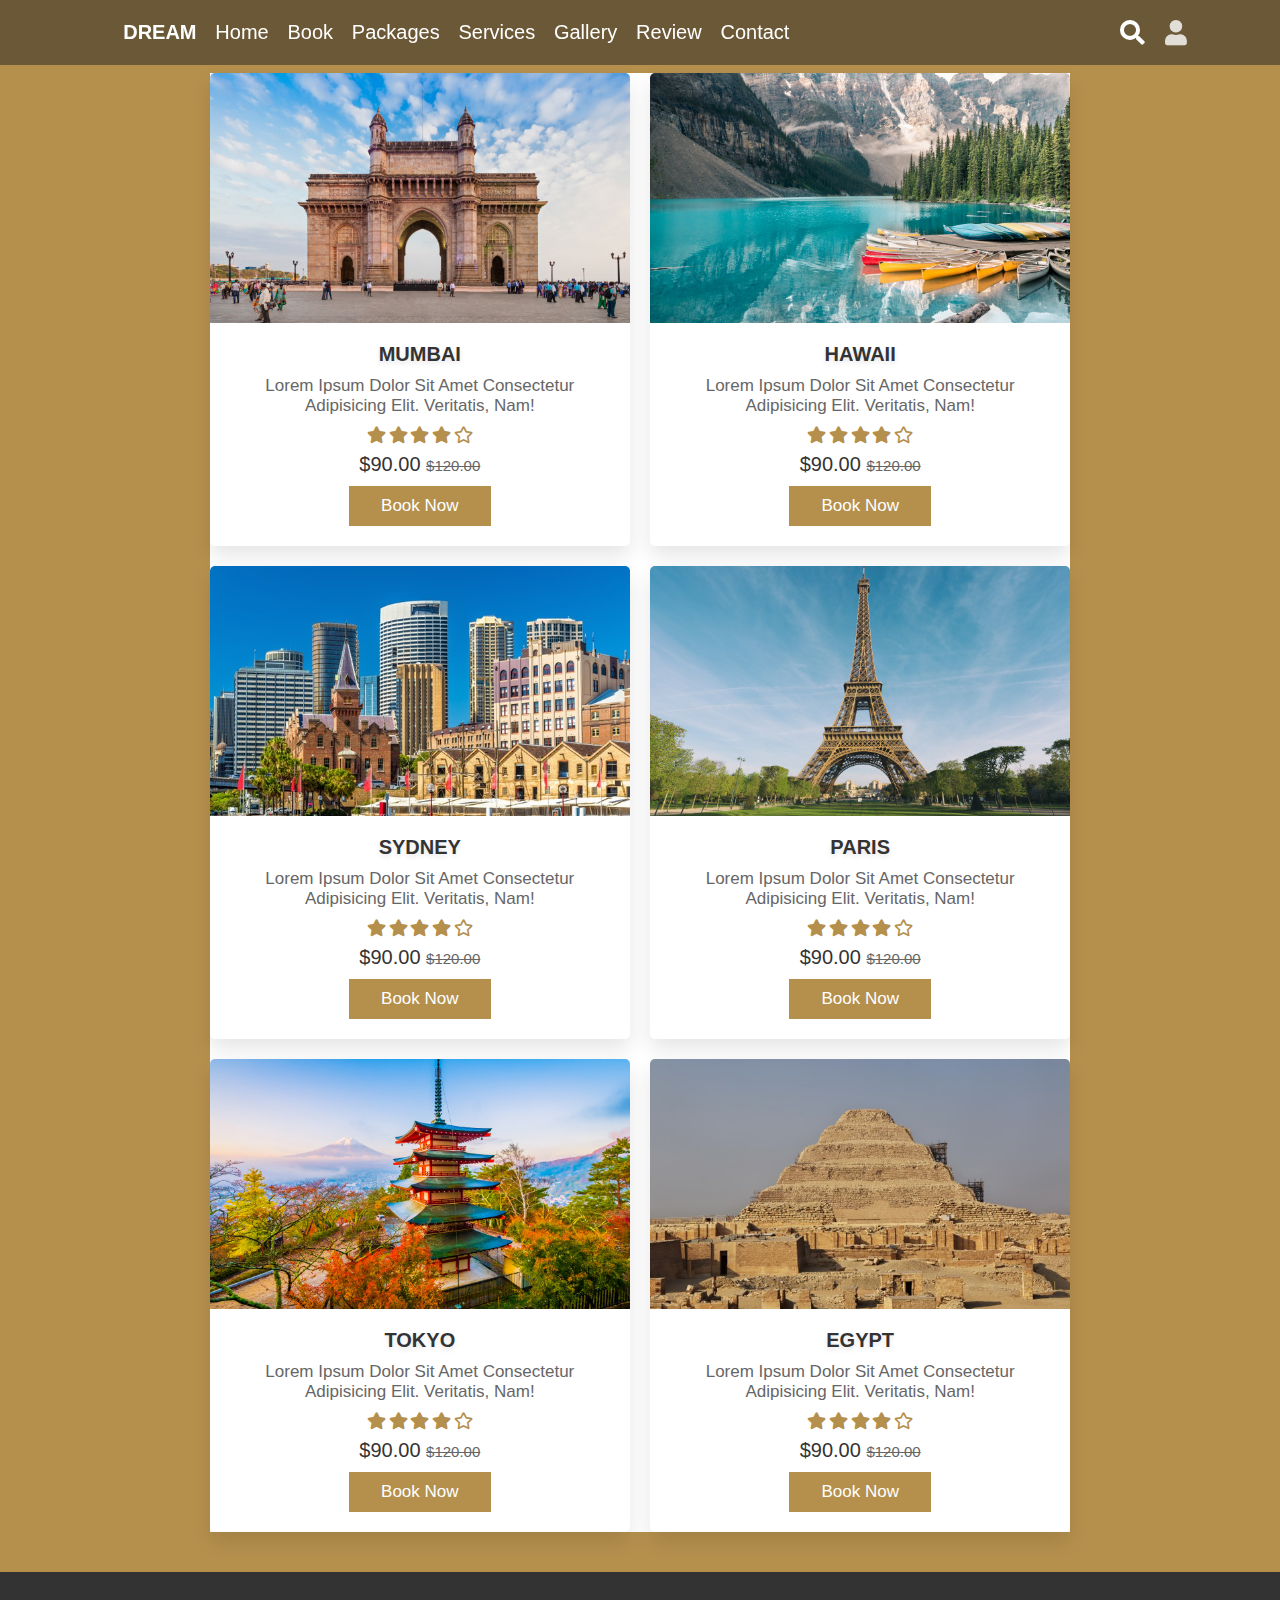
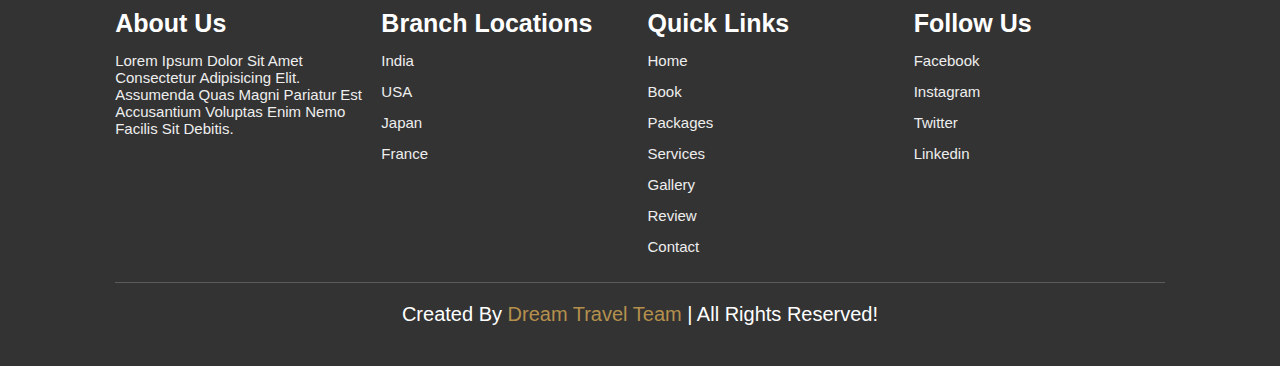
<file: PROJEKTI-WEB/packages.html>
<!DOCTYPE>
<html>
    <head>

        <meta charset="UTF-8">
        <meta name="viewport" content="width=device-width, initial-scale=1.0"> 
        <!-- 
            device-width - e ndrron pamjen sipas paisjes
            initial-scale - sets the initial zoom level when the page is first loaded by the browser.
        -->

        <title>DREAM Travel</title>

        <!-- font awesome cdn link  -->
        <link rel="stylesheet" href="https://cdnjs.cloudflare.com/ajax/libs/font-awesome/5.15.3/css/all.min.css">

        <!-- custom css file link  -->
        <link rel="stylesheet" href="packages.css">
    
    </head>
    <body>

        <section id="home" class="home">
            <header>

                <div id="menu-bar">
                    <nav class="navbar">
                        <a href="index.html" class="logo"><span>D</span>REAM</a>
                        <a href="index.html">Home</a>
                        <a href="index.html">Book</a>
                        <a href="packages.html">Packages</a>
                        <a href="#services">Services</a>
                        <a href="#gallery">Gallery</a>
                        <a href="#review">Review</a>
                        <a href="index.html">Contact</a>

                    </nav>
                </div>

                <div class="icons">
                    <i class="fas fa-search" id="search-btn"></i> <!-- fas fa-search osht icon per search -->

                    <button class="open-button" onclick="openForm()"><i class="fas fa-user" id="user-btn"></i></button>
                    <div class="form-popup" id="myForm">
                    <form action="/action_page.php" class="form-container">
                        <h1>Login</h1>
    
                        <label for="email"><b>Email</b></label>
                        <input type="text" placeholder="Enter Email" name="email" required>
    
                        <label for="psw"><b>Password</b></label>
                        <input type="password" placeholder="Enter Password" name="psw" required>

                        <p><a href="#">Forgot password?</a></p>
                        <p><a href="#">Not registered?</a></p>
    
                        <button type="submit" class="btn">Login</button>
                        <button type="button" class="btn cancel" onclick="closeForm()">Close</button>
                    </form>
                    </div>
                </div>

                <form class="search-bar-container">
                    <input type="search" id="search-bar" placeholder="search here...">
                    <label for="search-bar" class="fas fa-search"></label>
                </form>
            </header>

            <section class="packages" id="packages">

                <br><br><br>
                <div class="box-container">
            
                    <div class="box">
                        <img src="images/p-1.jpg" alt="">
                        <div class="content">
                            <h3> mumbai </h3>
                            <p>Lorem ipsum dolor sit amet consectetur adipisicing elit. Veritatis, nam!</p>
                            <div class="stars">
                                <i class="fas fa-star"></i>
                                <i class="fas fa-star"></i>
                                <i class="fas fa-star"></i>
                                <i class="fas fa-star"></i>
                                <i class="far fa-star"></i>
                            </div>
                            <div class="price"> $90.00 <span>$120.00</span> </div>
                            <a href="#" class="btn">book now</a>
                        </div>
                    </div>
            
                    <div class="box">
                        <img src="images/p-2.jpg" alt="">
                        <div class="content">
                            <h3> hawaii </h3>
                            <p>Lorem ipsum dolor sit amet consectetur adipisicing elit. Veritatis, nam!</p>
                            <div class="stars">
                                <i class="fas fa-star"></i>
                                <i class="fas fa-star"></i>
                                <i class="fas fa-star"></i>
                                <i class="fas fa-star"></i>
                                <i class="far fa-star"></i>
                            </div>
                            <div class="price"> $90.00 <span>$120.00</span> </div>
                            <a href="#" class="btn">book now</a>
                        </div>
                    </div>
            
                    <div class="box">
                        <img src="images/p-3.jpg" alt="">
                        <div class="content">
                            <h3> sydney </h3>
                            <p>Lorem ipsum dolor sit amet consectetur adipisicing elit. Veritatis, nam!</p>
                            <div class="stars">
                                <i class="fas fa-star"></i>
                                <i class="fas fa-star"></i>
                                <i class="fas fa-star"></i>
                                <i class="fas fa-star"></i>
                                <i class="far fa-star"></i>
                            </div>
                            <div class="price"> $90.00 <span>$120.00</span> </div>
                            <a href="#" class="btn">book now</a>
                        </div>
                    </div>
            
                    <div class="box">
                        <img src="images/p-4.jpg" alt="">
                        <div class="content">
                            <h3> paris </h3>
                            <p>Lorem ipsum dolor sit amet consectetur adipisicing elit. Veritatis, nam!</p>
                            <div class="stars">
                                <i class="fas fa-star"></i>
                                <i class="fas fa-star"></i>
                                <i class="fas fa-star"></i>
                                <i class="fas fa-star"></i>
                                <i class="far fa-star"></i>
                            </div>
                            <div class="price"> $90.00 <span>$120.00</span> </div>
                            <a href="#" class="btn">book now</a>
                        </div>
                    </div>
            
                    <div class="box">
                        <img src="images/p-5.jpg" alt="">
                        <div class="content">
                            <h3> tokyo </h3>
                            <p>Lorem ipsum dolor sit amet consectetur adipisicing elit. Veritatis, nam!</p>
                            <div class="stars">
                                <i class="fas fa-star"></i>
                                <i class="fas fa-star"></i>
                                <i class="fas fa-star"></i>
                                <i class="fas fa-star"></i>
                                <i class="far fa-star"></i>
                            </div>
                            <div class="price"> $90.00 <span>$120.00</span> </div>
                            <a href="#" class="btn">book now</a>
                        </div>
                    </div>
            
                    <div class="box">
                        <img src="images/p-6.jpg" alt="">
                        <div class="content">
                            <h3>  egypt </h3>
                            <p>Lorem ipsum dolor sit amet consectetur adipisicing elit. Veritatis, nam!</p>
                            <div class="stars">
                                <i class="fas fa-star"></i>
                                <i class="fas fa-star"></i>
                                <i class="fas fa-star"></i>
                                <i class="fas fa-star"></i>
                                <i class="far fa-star"></i>
                            </div>
                            <div class="price"> $90.00 <span>$120.00</span> </div>
                            <a href="#" class="btn">book now</a>
                        </div>
                    </div>
            
                </div>
            
            </section>
        </section>


        <section class="footer">

            <div class="box-container">
        
                <div class="box">
                    <h3>about us</h3>
                    <p>Lorem ipsum dolor sit amet consectetur adipisicing elit. Assumenda quas magni pariatur est accusantium voluptas enim nemo facilis sit debitis.</p>
                </div>
                <div class="box">
                    <h3>branch locations</h3>
                    <a href="#">india</a>
                    <a href="#">USA</a>
                    <a href="#">japan</a>
                    <a href="#">france</a>
                </div>
                <div class="box">
                    <h3>quick links</h3>
                    <a href="#">home</a>
                    <a href="#">book</a>
                    <a href="#">packages</a>
                    <a href="#">services</a>
                    <a href="#">gallery</a>
                    <a href="#">review</a>
                    <a href="#">contact</a>
                </div>
                <div class="box">
                    <h3>follow us</h3>
                    <a href="#">facebook</a>
                    <a href="#">instagram</a>
                    <a href="#">twitter</a>
                    <a href="#">linkedin</a>
                </div>
        
            </div>
        
            <h1 class="credit"> created by <span> Dream Travel Team </span> | all rights reserved! </h1>
        
        </section>

        <script src="https://unpkg.com/swiper/swiper-bundle.min.js"></script>

        <script src="script.js"></script>
    </body>
</html>
</file>
<file: PROJEKTI-WEB/packages.css>
:root{
    --orange:#b5904d;
}

* {
    font-family: 'Nunito', sans-serif;
    margin:0; padding:0;
    box-sizing: border-box;
    text-transform: capitalize;
    outline: none; border:none;
    text-decoration: none;
    transition: all .2s linear;
}
  
*::selection{
    background:var(--orange);
    color:#fff;
}
  
html {
    font-size: 62.5%;
    overflow-x: hidden;
    scroll-padding-top: 6rem;
    scroll-behavior: smooth;
}
  
section {
    padding:2rem 9%;
}

.btn {
    display: inline-block;
    margin-top: 1rem;
    background: var(--orange);
    color: #fff;
    padding: .8rem 3rem;
    border: .2rem solid var(--orange);
    cursor: pointer;
    font-size: 1.7rem;
}

.btn:hover {
    background: #2e355241;
    color: var(--orange);
}

.home{
    background-color: var(--orange);
    min-height: 100vh;
    display: flex;
    align-items: center;
    justify-content: center;
    flex-flow: column;
    position: relative;
    z-index: 0;
}
  
.home .content{
    text-align: center;
}
  
.home .content h3{
    font-size: 4.5rem;
    color:#fff;
    text-transform: uppercase;
    text-shadow: 0 .3rem .5rem rgba(0,0,0,.1);
}
  
.home .content p{
    font-size: 2.5rem;
    color:#fff;
    padding:.5rem 0;
}

header {
    position: fixed;
    top:0; left: 0; right:0;
    background-color: rgba(34, 34, 34, 0.507);
    z-index: 1000;
    display: flex;
    align-items: center;
    justify-content: space-between;
    padding:2rem 9%;
}
  
header .logo {
    font-size: 2.5rem;
    font-weight: bolder;
    color:#fff;
    text-transform: uppercase;
}
  
header .logo span {
    color:var(--black);
}
  
header .navbar a {
    color:#fff;
    font-size: 2rem;
    margin:0 .8rem;
}
  
header .navbar a:hover {
    color:var(--orange);
}
  
header .icons i {
    font-size: 2.5rem;
    color:#fff;
    cursor: pointer;
    margin-right: 2rem;
}
  
header .icons i:hover {
    color:var(--orange);
}
  
header .search-bar-container {
    position: absolute;
    top:100%; left: 0; right:0;
    padding:1.5rem 2rem;
    background:rgba(51, 51, 51, 0.29);
    border-top: .1rem solid rgba(255,255,255,.2);
    display: flex;
    align-items: center;
    z-index: 1001;
    clip-path: polygon(0 0, 100% 0, 100% 0, 0 0);
}
  
header .search-bar-container.active {
    clip-path: polygon(0 0, 100% 0, 100% 100%, 0 100%);
}

.open-button {
    background-color: rgba(255, 253, 253, 0);
    color: white;
    border: none;
    cursor: pointer;
    opacity: 0.8;
    position: fixed;
    
}
  
.form-popup {
    display: none;
    position: fixed;
    bottom: 0;
    right: 15px;
    border: 3px solid #f1f1f1;
    z-index: 9;
}
  
.form-container {
    color: white;
    max-width: 300px;
    padding: 10px;
    background-color: rgba(34, 34, 34, 0.763);
}
  
.form-container input[type=text], .form-container input[type=password] {
    width: 100%;
    padding: 15px;
    margin: 5px 0 22px 0;
    border: none;
    background: #f1f1f1;
}
  
.form-container input[type=text]:focus, .form-container input[type=password]:focus {
    background-color: #ddd;
    outline: none;
}
  
  /* Set a style for the submit/login button */
.form-container .btn {
    display: inline-block;
    margin-top: 1rem;
    background: var(--orange);
    color: white;
    padding: 16px 20px;
    border: none;
    cursor: pointer;
    width: 100%;
    margin-bottom:10px;
    opacity: 0.8;
}
  
.form-container .cancel {
    display: inline-block;
    margin-top: 1rem;
    background: var(--orange);
    color: white;
    padding: 16px 20px;
    border: none;
    cursor: pointer;
    width: 100%;
    margin-bottom:10px;
    opacity: 0.8;
}
  

.form-container .btn:hover, .open-button:hover {
    opacity: 1;
}
.packages .box-container{
    background-color: white;
    display: flex;
    flex-wrap: wrap;
    gap:2rem;
}
  
.packages .box-container .box{
    flex:1 1 30rem;
    border-radius: .5rem;
    overflow: hidden;
    box-shadow: 0 1rem 2rem rgba(0,0,0,.1);
}
  
.packages .box-container .box img{
    height: 25rem;
    width:100%;
    object-fit: cover;
}
  
.packages .box-container .box .content{
    padding:2rem;
}
  
.packages .box-container .box .content h3{
    font-size:2rem;
    color:#333;
}
  
.packages .box-container .box .content h3 i{
    color:var(--orange);
}
  
.packages .box-container .box .content p{
    font-size:1.7rem;
    color:#666;
    padding:1rem 0;
}
  
.packages .box-container .box .content .stars i{
    font-size:1.7rem;
    color:var(--orange);
}
  
.packages .box-container .box .content .price{
    font-size: 2rem;
    color:#333;
    padding-top: 1rem;
}
  
.packages .box-container .box .content .price span{
    color:#666;
    font-size: 1.5rem;
    text-decoration: line-through;
}

.heading{
    text-align: center;
    padding:2.5rem 0
}

.heading span{
    font-size: 3.5rem;
    background:rgba(255, 255, 255, 0.758);
    color:var(--orange);
    border-radius: .5rem;
    padding:.2rem 1rem;
}

.footer{
    background:#333;
}
  
.footer .box-container{
    display: flex;
    flex-wrap: wrap;
    gap:1.5rem;
}
  
.footer .box-container .box{
    padding:1rem 0;
    flex:1 1 25rem;
}
  
.footer .box-container .box h3{
    font-size: 2.5rem;
    padding:.7rem 0;
    color:#fff;
}
  
.footer .box-container .box p{
    font-size: 1.5rem;
    padding:.7rem 0;
    color:#eee;
}
  
.footer .box-container .box a{
    display: block;
    font-size: 1.5rem;
    padding:.7rem 0;
    color:#eee;
}
  
.footer .box-container .box a:hover{
    color:var(--orange);
    text-decoration: underline;
}
  
.footer .credit{
    text-align: center;
    padding:2rem 1rem;
    margin-top: 1rem;
    font-size: 2rem;
    font-weight: normal;
    color:#fff;
    border-top: .1rem solid rgba(255,255,255,.2);
}
  
.footer .credit span{
    color:var(--orange);
}
</file>
